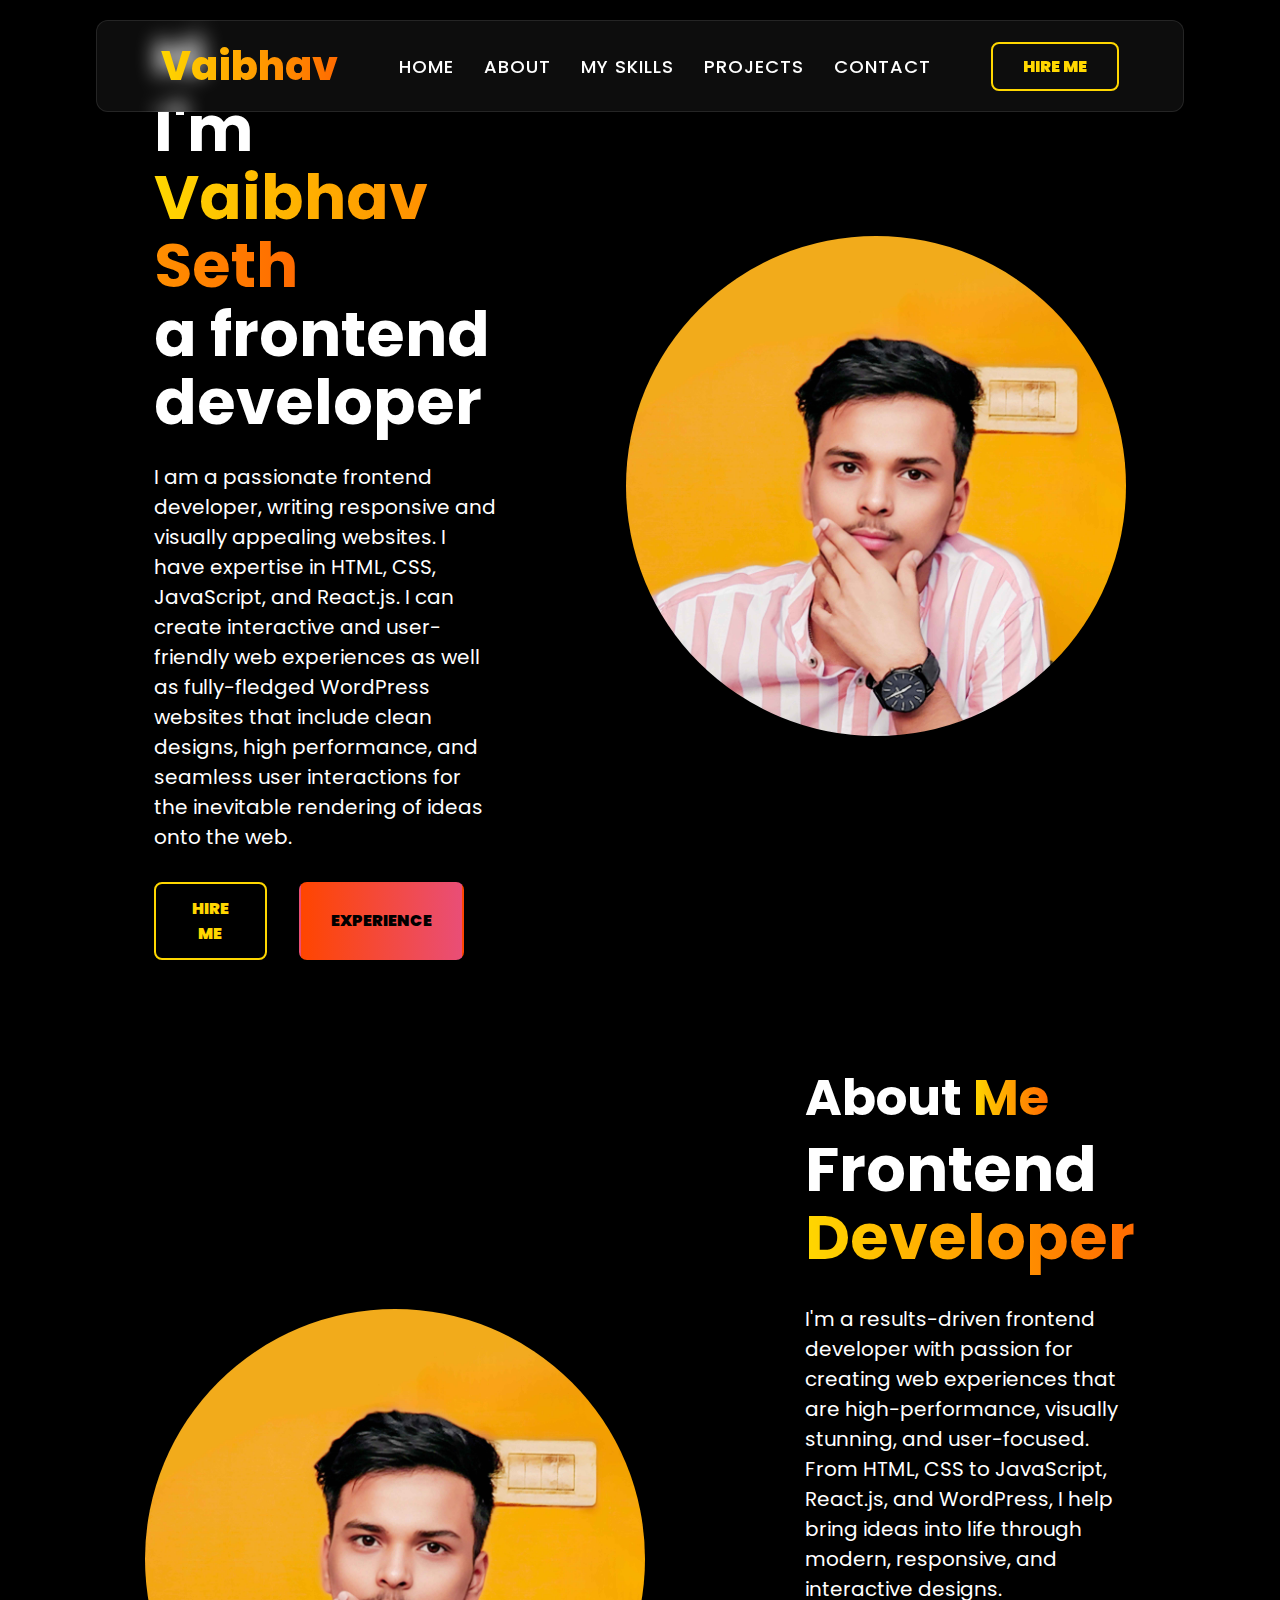
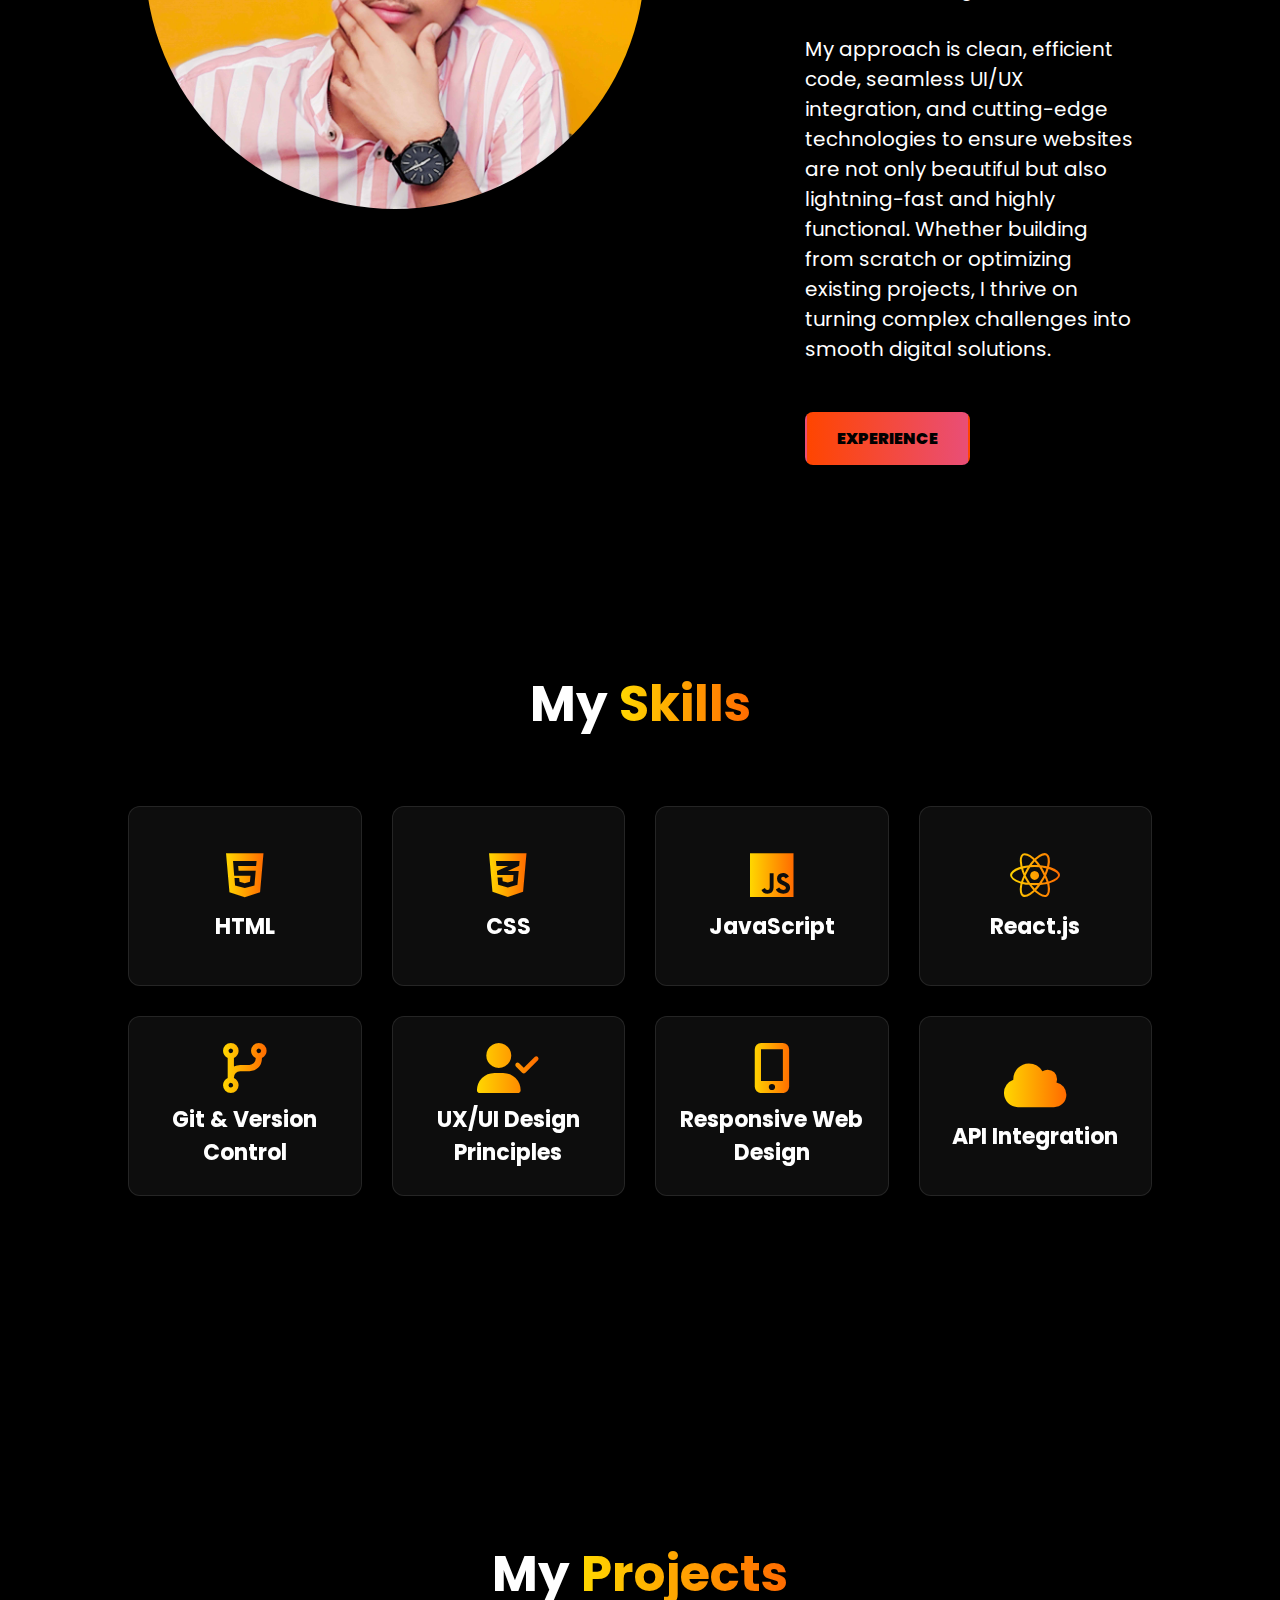
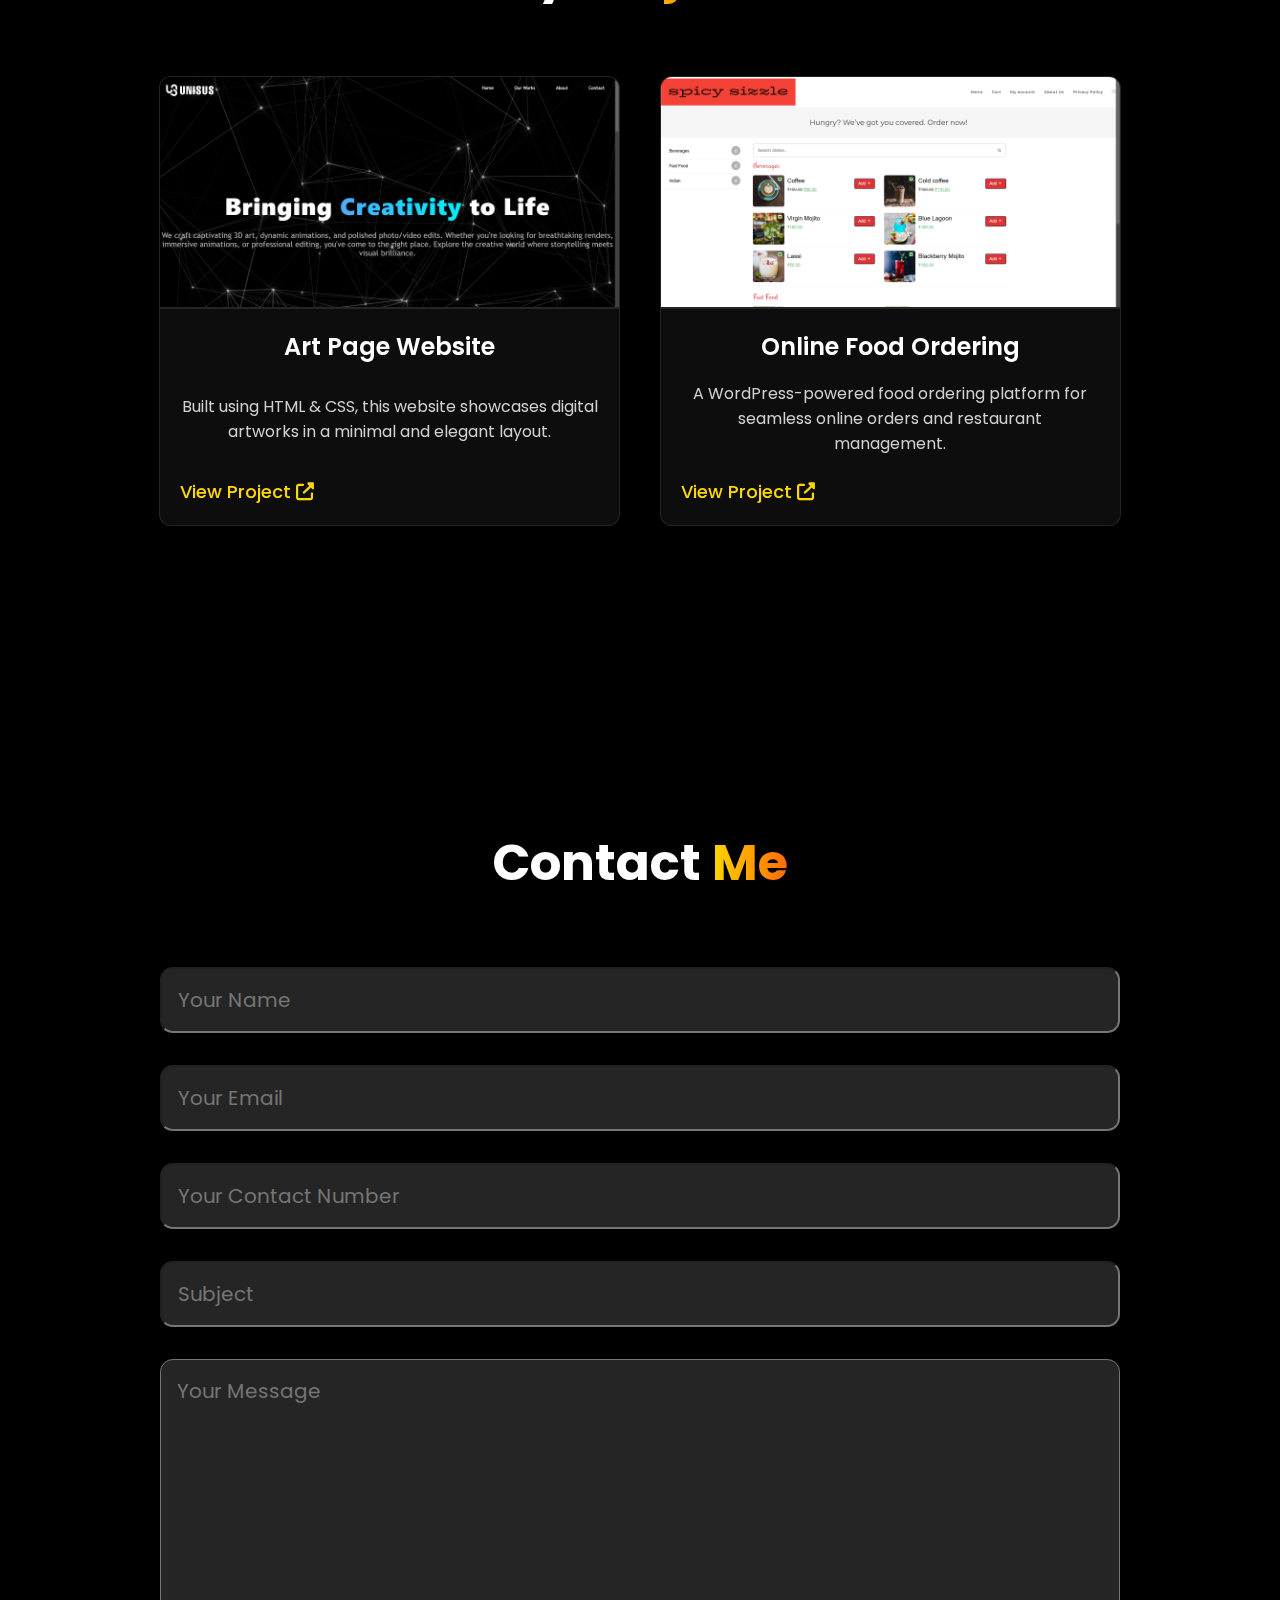
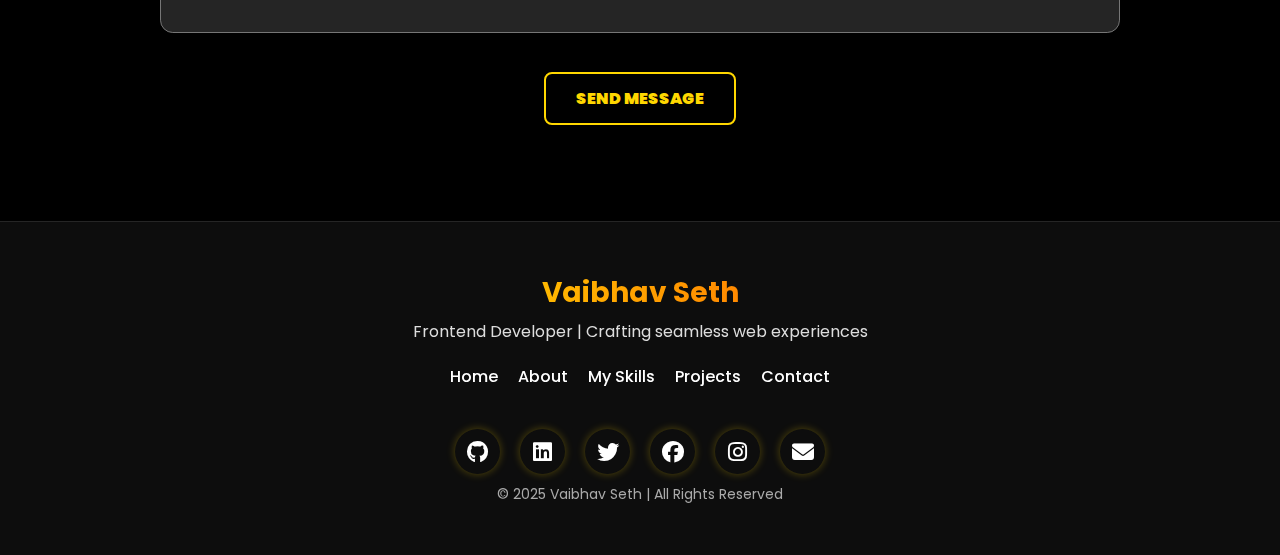
<file: Portfolio Website/Vaibhav-Seth-Frontend-Developer-Portfolio-main/index.html>
<!DOCTYPE html>
<html lang="en">

<head>
  <meta charset="UTF-8" />
  <meta name="viewport" content="width=device-width, initial-scale=1.0" />
  <title>Vaibhav Seth | Web Developer</title>
  <link rel="stylesheet" href="style.css" />
  <link href="https://fonts.googleapis.com/css?family=Poppins" rel="stylesheet" />
  <!-- Font Awesome for Icons -->
  <link rel="stylesheet" href="https://cdnjs.cloudflare.com/ajax/libs/font-awesome/6.5.1/css/all.min.css" />
</head>

<body>
  <header class="header">
    <a href="#" class="logo">Vaibhav</a>
    <nav class="navbar">
      <a href="#home">Home</a>
      <a href="#about-me">About</a>
      <a href="#my-skills">My Skills</a>
      <a href="#projects">Projects</a>
      <a href="#Contact">Contact</a>
    </nav>
    <a href="#" class="hire-btn">Hire Me</a>
  </header>

  <section id="home" class="home">
    <div class="home-content">
      <h3>Hi</h3>

      <h1>
        I'm <span id="span-1">Vaibhav Seth</span><br />
        <span id="span-2">a frontend developer</span>
      </h1>

      <p>
        I am a passionate frontend developer, writing responsive and visually
        appealing websites. I have expertise in HTML, CSS, JavaScript, and
        React.js. I can create interactive and user-friendly web experiences
        as well as fully-fledged WordPress websites that include clean
        designs, high performance, and seamless user interactions for the
        inevitable rendering of ideas onto the web.
      </p>

      <div class="btn-box">
        <button class="button" id="btn-1">Hire Me</button>
        <button class="button" id="btn-2">Experience</button>
      </div>
    </div>
    <div class="img-box">
      <img src="./Images/Picsart_25-02-08_21-04-54-009.jpg" />
    </div>
  </section>

  <section id="about-me" class="about-me">
    <div class="about-img">
      <img src="./Images/Picsart_25-02-08_21-04-54-009.jpg" />
    </div>

    <div class="about-content">
      <h3 id="about-heading">About <span>Me</span></h3>

      <h1>Frontend <span>Developer</span></h1>

      <p>
        I'm a results-driven frontend developer with passion for creating web
        experiences that are high-performance, visually stunning, and
        user-focused. From HTML, CSS to JavaScript, React.js, and WordPress, I
        help bring ideas into life through modern, responsive, and interactive
        designs.<br /><br />

        My approach is clean, efficient code, seamless UI/UX integration, and
        cutting-edge technologies to ensure websites are not only beautiful
        but also lightning-fast and highly functional. Whether building from
        scratch or optimizing existing projects, I thrive on turning complex
        challenges into smooth digital solutions.
      </p>

      <button class="button" id="btn-2">Experience</button>
    </div>
  </section>

  <section id="my-skills" class="skills-section">
    <h2>My <span>Skills</span></h2>
    <div class="skills-container">
      <div class="skill-card">
        <i class="fab fa-html5"></i>
        <h3>HTML</h3>
      </div>
      <div class="skill-card">
        <i class="fab fa-css3-alt"></i>
        <h3>CSS</h3>
      </div>
      <div class="skill-card">
        <i class="fab fa-js"></i>
        <h3>JavaScript</h3>
      </div>
      <div class="skill-card">
        <i class="fab fa-react"></i>
        <h3>React.js</h3>
      </div>
      <div class="skill-card">
        <i class="fas fa-code-branch"></i>
        <h3>Git & Version Control</h3>
      </div>
      <div class="skill-card">
        <i class="fas fa-user-check"></i>
        <h3>UX/UI Design Principles</h3>
      </div>
      <div class="skill-card">
        <i class="fas fa-mobile-alt"></i>
        <h3>Responsive Web Design</h3>
      </div>
      <div class="skill-card">
        <i class="fas fa-cloud"></i>
        <h3>API Integration</h3>
      </div>
    </div>
  </section>

  <section id="projects" class="projects-section">
    <h2>My <span>Projects</span></h2>
    <div class="projects-container">
      <!-- Project 1: Art Page Website -->
      <div class="project-card">
        <img src="./Images/Unisus Studios - Brave 2_8_2025 8_11_14 PM.png" alt="Art Page Website" />
        <div class="project-info">
          <h3>Art Page Website</h3>
          <p>
            Built using HTML & CSS, this website showcases digital artworks in
            a minimal and elegant layout.
          </p>
          <a href="https://vaibhavseth1.github.io/Unisus-Studios/" target="_blank" class="project-link">
            View Project <i class="fas fa-external-link-alt"></i>
          </a>
        </div>
      </div>

      <!-- Project 2: Online Food Ordering Website -->
      <div class="project-card">
        <img src="./Images/Vaibhav Seth _ Web Developer - Brave 2_8_2025 8_09_58 PM.png"
          alt="Online Food Ordering Website" />
        <div class="project-info">
          <h3>Online Food Ordering</h3>
          <p>
            A WordPress-powered food ordering platform for seamless online
            orders and restaurant management.
          </p>
          <a href="https://spicysizzle.rf.gd/" target="_blank" class="project-link">
            View Project <i class="fas fa-external-link-alt"></i>
          </a>
        </div>
      </div>
    </div>
  </section>

  <section id="Contact" class="Contact-me">
    <h2>Contact <span>Me</span></h2>

    <form action="#">
      <div class="input-cell">
        <input type="text" placeholder="Your Name" />
        <input type="email" placeholder="Your Email" />
      </div>
      <div class="input-cell">
        <input type="number" placeholder="Your Contact Number" />
        <input type="text" placeholder="Subject" />
      </div>

      <textarea placeholder="Your Message" name="" id="" cols="30" rows="8"></textarea>
      <input type="submit" value="Send Message" class="button" id="btn-1" />
    </form>
  </section>

  <footer class="footer">
    <div class="footer-container">
      <div class="footer-logo">
        <h2>Vaibhav <span>Seth</span></h2>
        <p>Frontend Developer | Crafting seamless web experiences</p>
      </div>

      <div class="footer-links">
        <a href="#home">Home</a>
        <a href="#about-me">About</a>
        <a href="#my-skills">My Skills</a>
        <a href="#projects">Projects</a>
        <a href="#Contact">Contact</a>
      </div>

      <div class="social-icons">
        <a href="https://github.com/VaibhavSeth1" target="_blank"><i class="fab fa-github"></i></a>
        <a href="https://www.linkedin.com/in/vaibhav2001seth/" target="_blank"><i class="fab fa-linkedin"></i></a>
        <a href="https://x.com/VaibhavSeth2k1" target="_blank"><i class="fab fa-twitter"></i></a>
        <a href="https://www.facebook.com/share/1BPNUK7UjY/" target="_blank"><i class="fab fa-facebook"></i></a>
        <a href="https://www.instagram.com/_zen.ronin_/" target="_blank"><i class="fab fa-instagram"></i></a>
        <a href="mailto:Vaibhav2001seth@gmail.com"><i class="fas fa-envelope"></i></a>
      </div>

      <p class="copyright">© 2025 Vaibhav Seth | All Rights Reserved</p>
    </div>
  </footer>
</body>

</html>
</file>
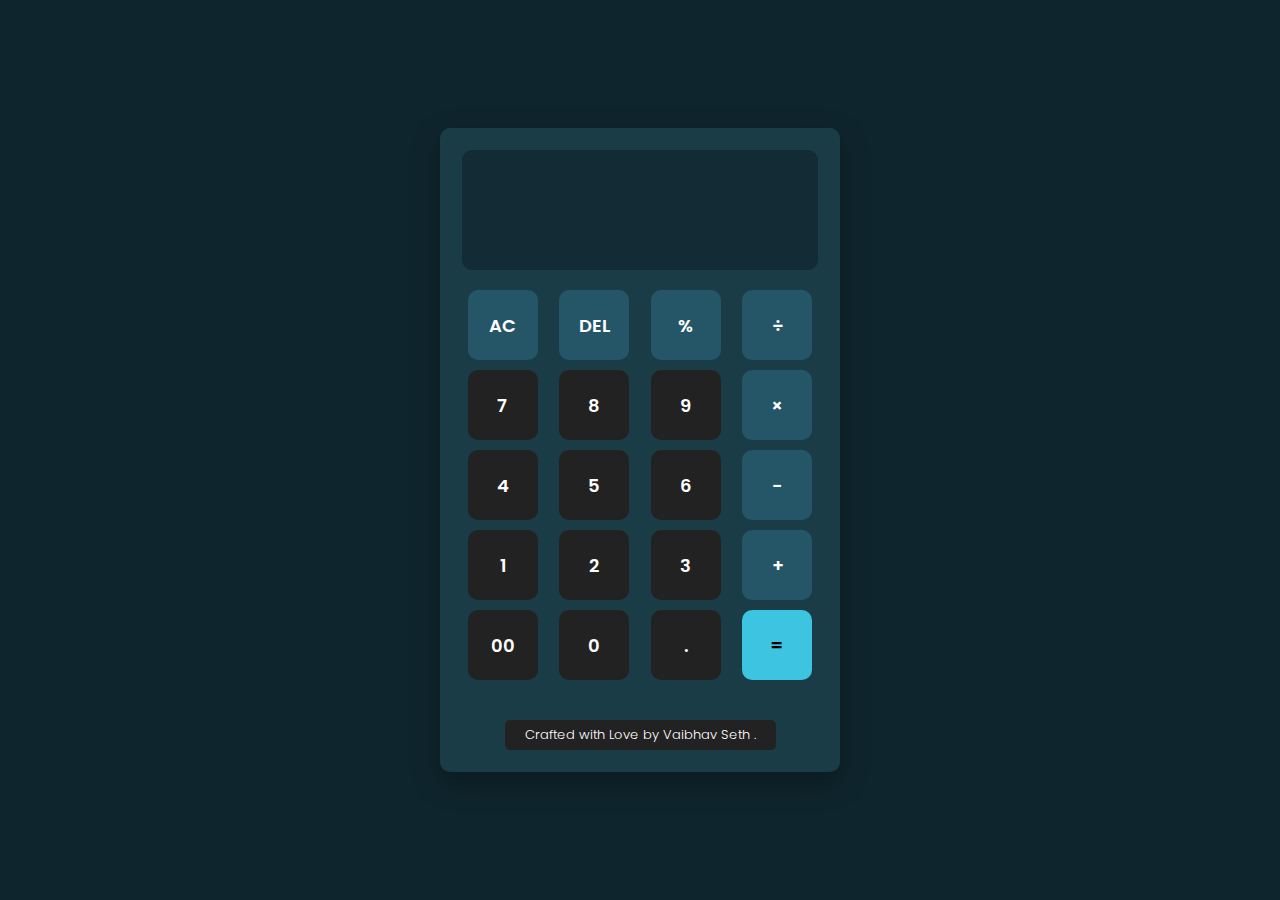
<file: Simple-Calculator-Project/Simple-Calculator-Project--main/index.html>
<!DOCTYPE html>
<html lang="en">

<head>
    <meta charset="UTF-8">
    <meta name="viewport" content="width=device-width, initial-scale=1.0">
    <title>Calculator Project | Vaibhav Seth</title>
    <link rel="stylesheet" href="style.css">
</head>

<body>
    <div class="container">
        <div class="calculator">
            <div class="display">
                <input type="text" id="expression" placeholder="" readonly>
                <div id="live-result"></div>
            </div>

            <div class="buttons">
                <button class="signs">AC</button>
                <button class="signs">DEL</button>
                <button class="signs">%</button>
                <button class="signs">÷</button>

                <button>7</button>
                <button>8</button>
                <button>9</button>
                <button class="signs">×</button>

                <button>4</button>
                <button>5</button>
                <button>6</button>
                <button class="signs">-</button>

                <button>1</button>
                <button>2</button>
                <button>3</button>
                <button class="signs">+</button>

                <button>00</button>
                <button>0</button>
                <button>.</button>
                <button class="equal">=</button>
            </div>

            <P>Crafted with Love by Vaibhav Seth . </P>
        </div>

    </div>
    <script src="script.js"></script>
</body>

</html>
</file>
<file: Portfolio Website/Vaibhav-Seth-Frontend-Developer-Portfolio-main/style.css>
* {
  padding: 0;
  margin: 0;
  box-sizing: border-box;
  text-decoration: none;
  font-family: "Poppins", sans-serif;
}


body {
  background-color: black;
  color: white;
  display: block;
  height: 100vh;
  overflow-x: hidden;

}


.header {
  position: fixed;
  z-index: 20;
  top: 20px;
  left: 50%;
  transform: translateX(-50%);
  width: 85%;
  background: rgba(255, 255, 255, 0.05);
  border-radius: 12px;
  padding: 15px 5%;
  display: flex;
  justify-content: space-between;
  align-items: center;
  backdrop-filter: blur(10px);
  border: 1px solid rgba(255, 255, 255, 0.1);
  transition: all 0.3s ease-in-out;
}


.logo {
  font-size: 40px;
  font-weight: 800;
  background: linear-gradient(90deg, #ffd700, #ff6a00);
  -webkit-background-clip: text;
  -webkit-text-fill-color: transparent;
  transition: transform 0.3s ease;
}

.logo:hover {
  transform: scale(1.1);
}


.navbar {
  display: flex;
  gap: 30px;
}

.navbar a {
  color: white;
  font-size: 18px;
  font-weight: 500;
  position: relative;
  transition: all 0.3s ease;
  text-transform: uppercase;
  letter-spacing: 1px;
}


.navbar a::after {
  content: "";
  position: absolute;
  left: 50%;
  bottom: -5px;
  width: 0%;
  height: 2px;
  background: linear-gradient(90deg, #ffd700, #ff6a00);
  transition: width 0.3s ease, left 0.3s ease;
}

.navbar a:hover::after {
  width: 100%;
  left: 0;
}


.navbar a:hover {
  color: #ffd700;
  transform: translateY(-3px);
}


.hire-btn {
  padding: 10px 30px;
  font-weight: 900;
  text-transform: uppercase;
  border-radius: 8px;
  color: gold;
  transition: transform 0.3s ease;
  transition: all 0.3s ease;
  border: gold 2px solid;
}

.hire-btn:hover {
  transform: scale(1.1);
  border-color: #ffd700;
  box-shadow: 0 0 10px rgba(255, 215, 0, 0.5);
}


.home {
  width: 100%;
  min-height: 100vh;
  background-color: black;
  display: flex;
  align-items: center;
  gap: 8rem;
  padding-top: 20px;
  padding-right: 12%;
  padding-bottom: 0;
  padding-left: 12%;
}

.home-content {
  max-width: 800px;
}

.home-content h3 {
  font-size: 50px;
}

.home-content h1 {
  font-size: 62px;
  line-height: 1.1;
}

#span-1 {
  background: linear-gradient(90deg, #ffd700, #ff6a00);
  -webkit-background-clip: text;
  -webkit-text-fill-color: transparent;
}

.home-content p {
  font-size: 20px;
  margin-top: 25px;
  margin-right: 0;
  margin-bottom: 30px;
  margin-left: 0;
}

img {
  object-fit: cover;
  border-radius: 50%;
  height: 500px;
  width: 500px;
}


.btn-box {
  display: flex;
  width: 310px;
  gap: 2rem;
  justify-content: center;
}


.button {
  padding: 12px 30px;
  font-weight: 900;
  text-transform: uppercase;
  border-radius: 8px;
  color: black;
  border: 2px solid transparent;
  font-size: 16px;
  cursor: pointer;
  transition: all 0.3s ease;
}


.button:hover {
  transform: scale(1.1);
  box-shadow: 0 0 10px rgba(255, 215, 0, 0.5);
}


#btn-1 {
  background: none;
  border: 2px solid #ffd700;
  
  color: #ffd700;

}

#btn-1:hover {
  border-color: #ffd700;
  box-shadow: 0 0 10px rgba(255, 215, 0, 0.5);

}


#btn-2 {
  background: linear-gradient(90deg, #ff4500, #e94e77);
}

#btn-2:hover {
  transform: scale(1.1);
  box-shadow: 0 0 10px rgba(255, 69, 0, 0.5);

  border-color: #e94e77;
}


::-webkit-scrollbar {
  width: 5px;

}

::-webkit-scrollbar-thumb {
  background-color: #ff6a00;
  
  border-radius: 2px;
  border: 2px solid #ffd700;
  
}

::-webkit-scrollbar-thumb:hover {
  background-color: #ffd700;

}

::-webkit-scrollbar-track {
  background-color: #333;

  border-radius: 2px;
}


.about-me {
  display: flex;
  justify-content: center;
  align-items: center;
  gap: 10rem;
  padding: 100px 12% 0;
  background-color: black;
  min-height: 100vh;
 
}

.about-img {
  width: 550px;
}

.about-content h3 {
  text-align: left;
  font-size: 50px;
}

#about-heading span {
  background: linear-gradient(90deg, #ffd700, #ff6a00);
  -webkit-background-clip: text;
  -webkit-text-fill-color: transparent;
}

.about-content h1 {
  font-size: 62px;
  line-height: 1.1;
  color: white;
}

.about-content h1 span {
  background: linear-gradient(90deg, #ffd700, #ff6a00);
  -webkit-background-clip: text;
  -webkit-text-fill-color: transparent;
}

.about-content p {
  font-size: 20px;
  margin-top: 2rem;
  margin-right: 0;
  margin-bottom: 3rem;
  margin-left: 0;
}


.skills-section {
  height: 100vh;
  background-color: black;
  color: white;
  display: flex;
  flex-direction: column;
  align-items: center;
  justify-content: center;
  text-align: center;
}


.skills-section h2 {
  text-align: center;
  font-size: 50px;
  margin: 32px 0 64px;
}

.skills-section h2 span {
  background: linear-gradient(90deg, #ffd700, #ff6a00);
  -webkit-background-clip: text;
  -webkit-text-fill-color: transparent;
}


.skills-container {
  display: grid;
  grid-template-columns: repeat(4, 1fr);
  gap: 30px;
  width: 80%;
}


.skill-card {
  background: rgba(255, 255, 255, 0.05);
  padding: 20px;
  border-radius: 12px;
  text-align: center;
  transition: transform 0.3s ease, box-shadow 0.3s ease;
  backdrop-filter: blur(10px);
  border: 1px solid rgba(255, 255, 255, 0.1);
  height: 180px;
  display: flex;
  flex-direction: column;
  justify-content: center;
  align-items: center;
  position: relative;
}


.skill-card i {
  font-size: 50px;
  margin-bottom: 10px;
  background: linear-gradient(90deg, #ffd700, #ff6a00);
  -webkit-background-clip: text;
  -webkit-text-fill-color: transparent;
}


.skill-card h3 {
  font-size: 22px;
}


.skill-card:hover {
  transform: scale(1.1);
  box-shadow: 0 0 15px rgba(255, 215, 0, 0.8), 0 0 30px rgba(255, 140, 0, 0.6);
  border-color: rgba(255, 215, 0, 0.8);
}


.projects-section {
  height: 100vh;
  color: white;
  display: flex;
  flex-direction: column;
  align-items: center;
  justify-content: center;
  text-align: center;
}


.projects-section h2 {
  text-align: center;
  font-size: 50px;
  margin: 32px 0 64px;
}

.projects-section h2 span {
  background: linear-gradient(90deg, #ffd700, #ff6a00);
  -webkit-background-clip: text;
  -webkit-text-fill-color: transparent;
}


.projects-container {
  display: flex;
  gap: 40px;
  width: 80%;
  justify-content: center;
}


.project-card {
  background: rgba(255, 255, 255, 0.05);
  border-radius: 12px;
  overflow: hidden;
  text-align: center;
  transition: transform 0.3s ease, box-shadow 0.3s ease;
  backdrop-filter: blur(10px);
  border: 1px solid rgba(255, 255, 255, 0.1);
  width: 45%;
  max-width: 500px;
  height: 450px;
  display: flex;
  flex-direction: column;
  align-items: center;
}


.project-card img {
  width: 100%;
  height: 250px;
  border-radius: 0%;
  object-fit: cover;
  border-bottom: 2px solid rgba(255, 255, 255, 0.1);
}


.project-info {
  padding: 20px;
  display: flex;
  flex-direction: column;
  justify-content: space-between;
  height: 100%;
}


.project-info h3 {
  font-size: 24px;
  font-weight: 600;
  margin-bottom: 10px;
}


.project-info p {
  font-size: 16px;
  font-weight: 400;
  margin-bottom: 15px;
  color: #d1d1d1;
}


.project-link {
  font-size: 18px;
  font-weight: 500;
  text-decoration: none;
  color: #ffd700;
  display: inline-flex;
  align-items: center;
  gap: 5px;
  transition: color 0.3s ease, transform 0.3s ease;
}


.project-link:hover {
  color: #ff6a00;
  transform: scale(1.05);
}


.project-card:hover {
  transform: scale(1.05);
  box-shadow: 0 0 15px rgba(255, 215, 0, 0.8), 0 0 30px rgba(255, 140, 0, 0.6);
  border-color: rgba(255, 215, 0, 0.8);
}

.Contact-me h2 {
  text-align: center;
  font-size: 50px;
  padding-top: 8rem;
  margin: 32px 0 50px;
}

.Contact-me h2 span {
  background: linear-gradient(90deg, #ffd700, #ff6a00);
  -webkit-background-clip: text;
  -webkit-text-fill-color: transparent;
}

.Contact-me form {
  text-align: center;
  max-width: 60rem;
  margin: 1rem auto;
  margin-bottom: 3rem;
}

.Contact-me form .input-cell {
  display: flex;
  justify-content: center;
  flex-wrap: wrap;
}

.Contact-me form .input-cell input,
.Contact-me form textarea {
  width: 100%;
  padding: 1rem;
  font-size: 20px;
  color: white;
  background-color: rgba(74, 74, 74, 0.5);
  border-radius: 0.8rem;
  margin: 1rem 0;
  resize: none;
}

.Contact-me form .button {
  margin-top: 1rem;
  margin-bottom: 3rem;
}


.footer {
  background-color: rgba(255, 255, 255, 0.05);
  padding: 50px 10%;
  text-align: center;
  backdrop-filter: blur(10px);
  border-top: 1px solid rgba(255, 255, 255, 0.1);
}

.footer-container {
  display: flex;
  flex-direction: column;
  align-items: center;
}

.footer-logo h2 {
  font-size: 28px;
  font-weight: 700;
  background: linear-gradient(90deg, #ffd700, #ff6a00);
  -webkit-background-clip: text;
  -webkit-text-fill-color: transparent;
}

.footer-logo p {
  font-size: 16px;
  color: #ddd;
  margin-top: 5px;
  margin-bottom: 20px;
}

.footer-links {
  display: flex;
  gap: 20px;
  margin-bottom: 20px;
}

.footer-links a {
  color: white;
  font-size: 16px;
  font-weight: 500;
  transition: color 0.3s ease;
}

.footer-links a:hover {
  color: #ffd700;
}

.social-icons {
  display: flex;
  justify-content: center;
 
  gap: 20px;

  margin-top: 20px;
}

.social-icons a {
  color: white;
  font-size: 22px;
  border: 2px solid transparent;
  border-radius: 50%;
  padding: 10px;
  display: flex;
  align-items: center;
  justify-content: center;
  width: 45px;
  height: 45px;
  transition: all 0.3s ease;
  box-shadow: 0 0 8px rgba(255, 215, 0, 0.3);

}


.social-icons a:hover {
  color: #ffd700;
  
  border-color: #ffd700;
  box-shadow: 0 0 15px rgba(255, 215, 0, 0.8), 0 0 30px rgba(255, 140, 0, 0.6);
  transform: translateY(-10px);
}

.copyright {
  font-size: 14px;
  color: #aaa;
  margin-top: 10px;
}
</file>
<file: Simple-Calculator-Project/Simple-Calculator-Project--main/style.css>
@import url("https://fonts.googleapis.com/css2?family=Anton&family=Caveat:wght@400..700&family=Poppins:ital,wght@0,100;0,200;0,300;0,400;0,500;0,600;0,700;0,800;0,900;1,100;1,200;1,300;1,400;1,500;1,600;1,700;1,800;1,900&display=swap");

* {
  padding: 0;
  margin: 0;
  box-sizing: border-box;
  font-family: "Poppins", serif;
  font-weight: 600;
  font-size: large;
}

body {
  display: flex;
  justify-content: center;
  align-items: center;
  width: 100%;
  height: 100vh;
  background: #0f252d;
  font-family: "Poppins", sans-serif;
}

.title {
  display: flex;

  flex-direction: column;
  justify-content: center;
  align-items: center;
  width: 100%;
}
h1 {
  font-size: larger;
  color: white;
}

/* Calculator box */
.calculator {
  background: #1a3c47;
  padding: 2px;
  border-radius: 10px;
  box-shadow: 0 10px 30px rgba(0, 0, 0, 0.3);
  width: 400px;
  text-align: center;
}

.display {
  display: flex;
  flex-direction: column;
  align-items: flex-end;
  padding: 10px;
  background: #132b34;
  border-radius: 10px;
  margin-bottom: 15px;
  margin: 20px;
}

input {
  width: 100%;
  height: 100px;
  font-size: 2rem;
  background: transparent;
  border: none;
  color: white;
  text-align: right;
  outline: none;
  padding: 15px;
}

#live-result {
  font-size: 1.5rem;
  color: #3cc4e0;
  opacity: 0.6;
  padding-right: 10px;
}

.buttons {
  display: grid;
  grid-template-columns: repeat(4, 1fr);
  gap: 10px;
  justify-items: center;
  margin: 20px;
}

button {
  width: 70px;
  height: 70px;
  font-size: 1rem;
  border: none;
  background: #222222;
  color: white;
  border-radius: 10px;
  cursor: pointer;
  transition: all 0.3s ease-in-out;
}

button:hover {
  background: #255667;
  color: #e0f7fa;
  box-shadow: 0 0 10px #3cc4e0;
}

button:active {
  background: #132b34;
  transform: scale(0.95);
}

.signs {
  background: #255667;
}

.equal {
  background: #3cc4e0;
  color: black;
}

p {
  margin: 20px;
  color: white;
  font-weight: 300;
  font-size: small;
  background-color: #222222;
  border-radius: 5px;
  display: inline-block;
  padding: 5px 20px;
}

p:hover {
  background: #255667;
  color: #e0f7fa;
  box-shadow: 0 0 4px #3cc4e0;
}

/* Media queries for mobile */
@media screen and (max-width: 480px) {
  body {
    width: 100%;
    height: 100vh;
  }

  .calculator {
    width: 350px;
  }

  button {
    width: 60px;
    height: 60px;
    font-size: medium;
    font-weight: 500;
  }
}
</file>
